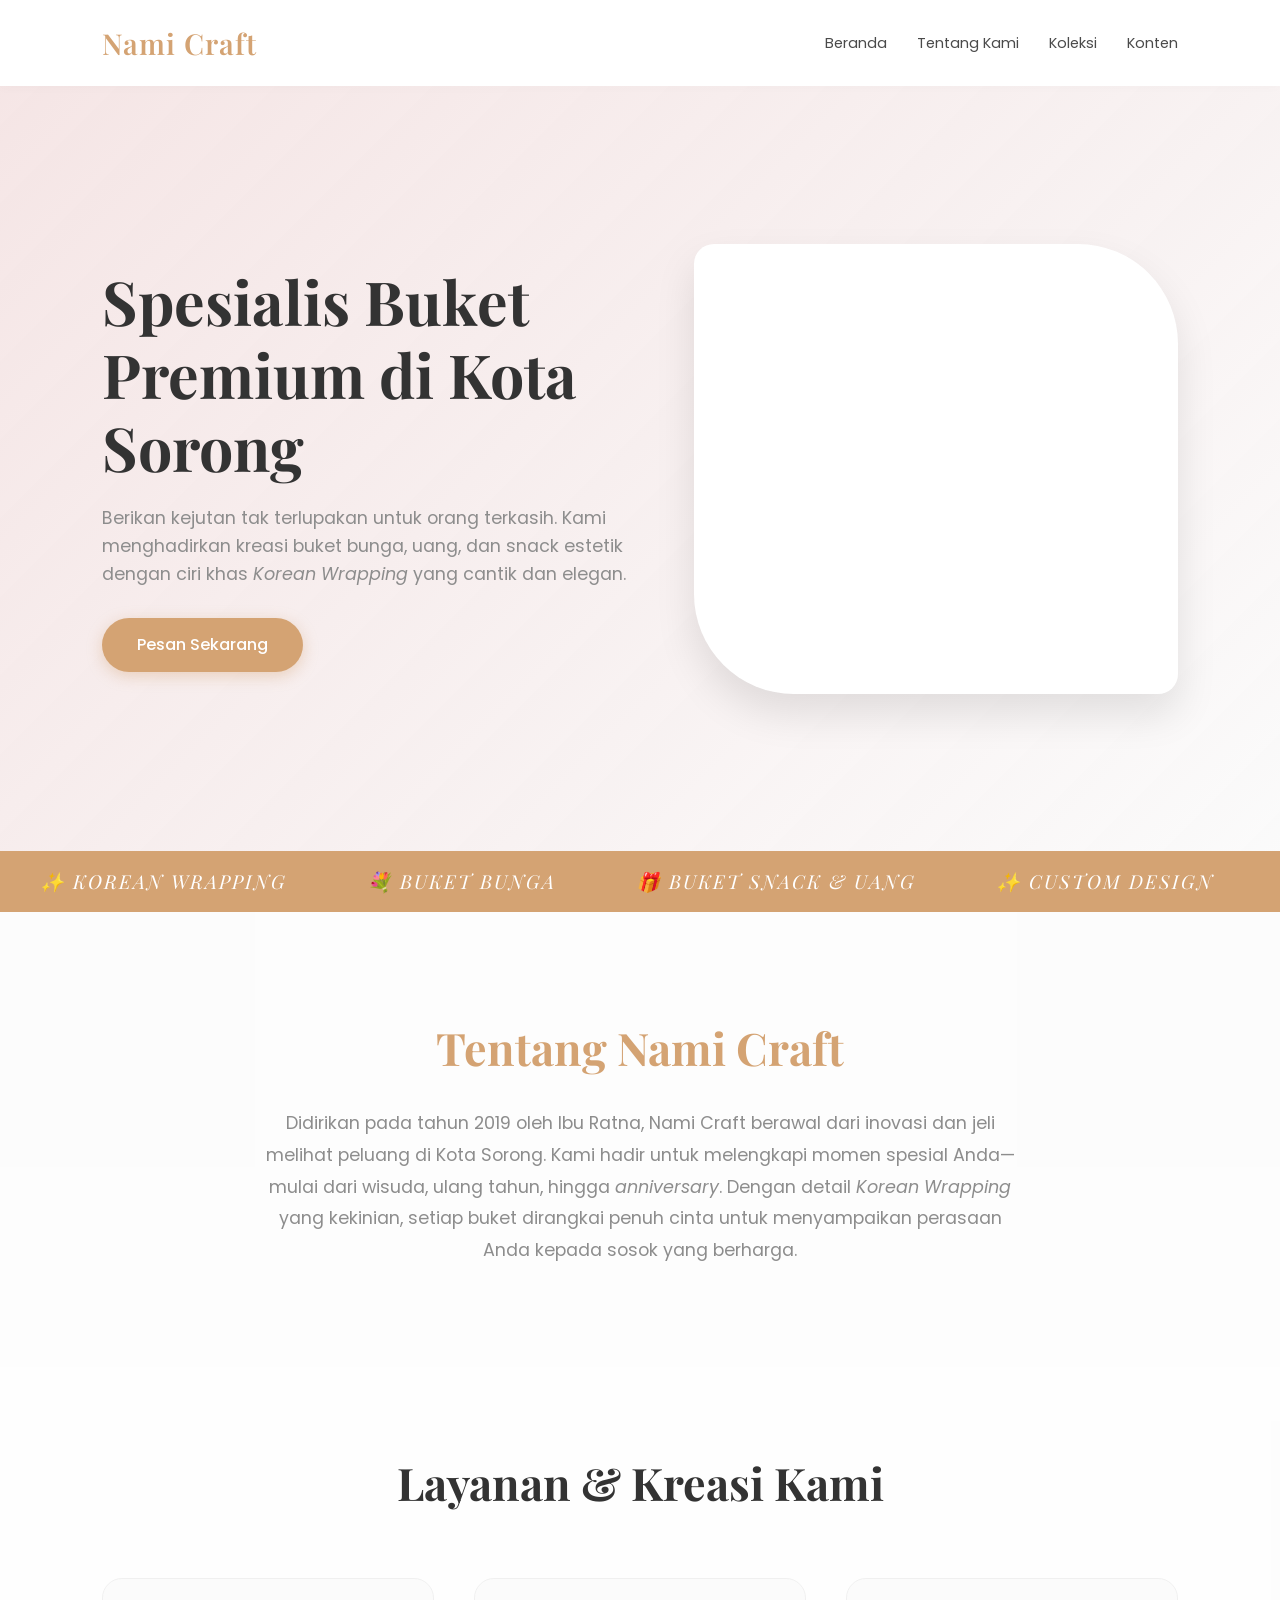
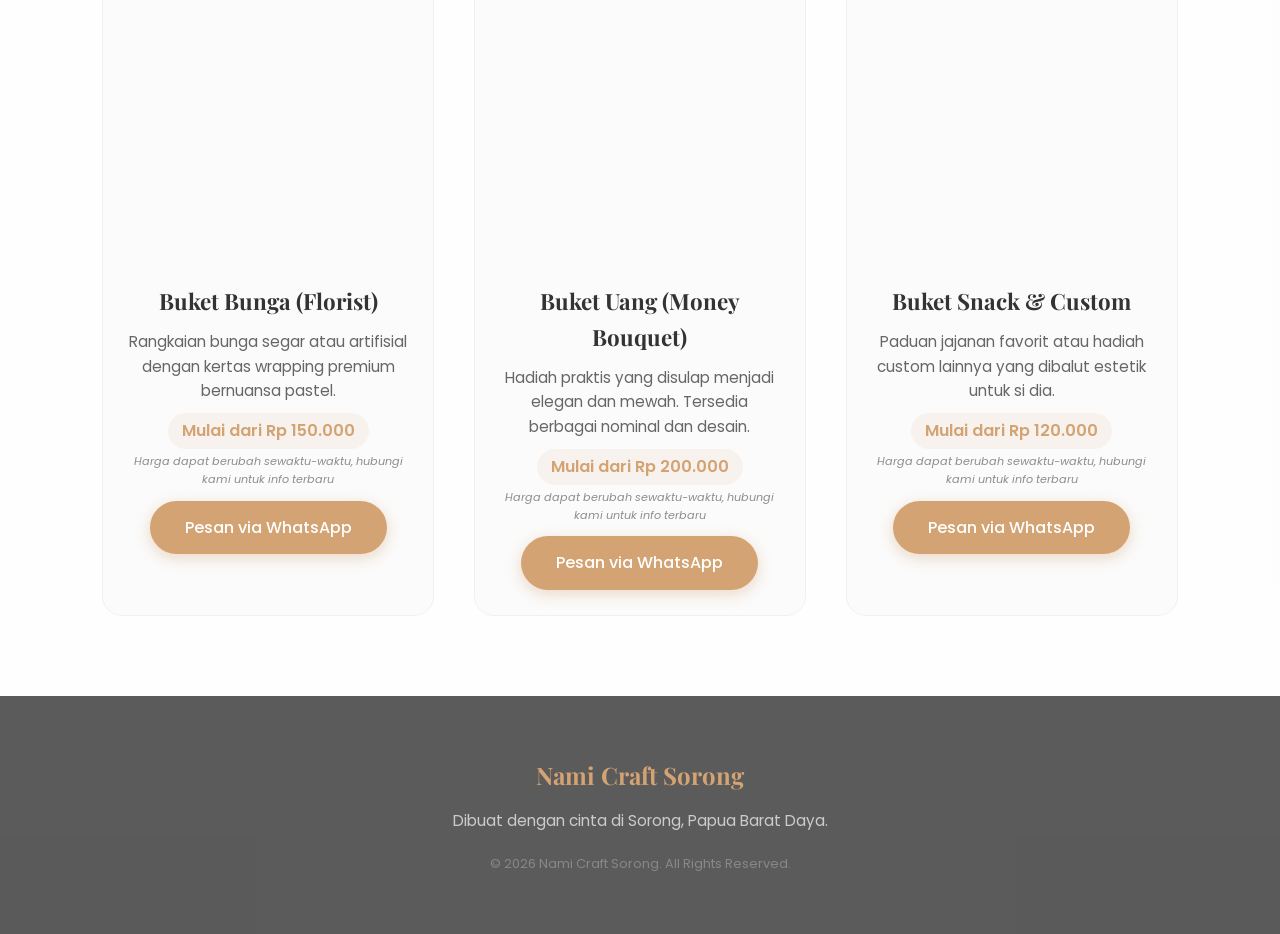
<file: index.html>
<!DOCTYPE html>
<html lang="id">
<head>
    <meta charset="UTF-8">
    <meta name="viewport" content="width=device-width, initial-scale=1.0">
    <title>Nami Craft Sorong | Estetika Kerajinan Papua</title>
    <link href="https://fonts.googleapis.com/css2?family=Playfair+Display:ital,wght@0,400;0,600;1,400&family=Poppins:wght@300;400;500&display=swap" rel="stylesheet">
    <link rel="stylesheet" href="css/style.css">
</head>
<body>

    <div id="flower-container"></div>

    <header>
        <a href="#" class="brand-logo">Nami Craft</a>
        <nav>
            <ul>
                <li><a href="#beranda">Beranda</a></li>
                <li><a href="#tentang">Tentang Kami</a></li>
                <li><a href="#koleksi">Koleksi</a></li>
                <li><a href="#konten">Konten</a></li>
            </ul>
        </nav>
    </header>

    <section class="hero" id="beranda">
        <div class="hero-content">
            <h1 id="display_heroTitle">Spesialis Buket Premium di Kota Sorong</h1>
            <p id="display_heroDesc">Berikan kejutan tak terlupakan untuk orang terkasih. Kami menghadirkan kreasi buket bunga, uang, dan snack estetik dengan ciri khas <i>Korean Wrapping</i> yang cantik dan elegan.</p>
            <a href="#koleksi" class="btn">Pesan Sekarang</a>
        </div>
        <div class="hero-image-wrapper">
            <div class="hero-image" style="background-image: url('https://images.unsplash.com/photo-1591886960571-74d43a9d4166?ixlib=rb-4.0.3&auto=format&fit=crop&w=800&q=80');"></div>
        </div>
    </section>

    <div class="marquee">
        <div class="marquee-content">
            <span>✨ KOREAN WRAPPING</span>
            <span>💐 BUKET BUNGA</span>
            <span>🎁 BUKET SNACK & UANG</span>
            <span>✨ CUSTOM DESIGN</span>
            <span>💐 KADO SPESIAL</span>
            <span>✨ KOREAN WRAPPING</span>
            <span>💐 BUKET BUNGA</span>
            <span>🎁 BUKET SNACK & UANG</span>
            <span>✨ CUSTOM DESIGN</span>
            <span>💐 KADO SPESIAL</span>
        </div>
    </div>

    <section class="about animate-on-scroll" id="tentang">
        <h2 id="display_aboutTitle">Tentang Nami Craft</h2>
        <p id="display_aboutDesc">Didirikan pada tahun 2019 oleh Ibu Ratna, Nami Craft berawal dari inovasi dan jeli melihat peluang di Kota Sorong. Kami hadir untuk melengkapi momen spesial Anda—mulai dari wisuda, ulang tahun, hingga <i>anniversary</i>. Dengan detail <i>Korean Wrapping</i> yang kekinian, setiap buket dirangkai penuh cinta untuk menyampaikan perasaan Anda kepada sosok yang berharga.</p>
    </section>

    <!-- Collections Section (dynamic, dikelola via admin) -->
    <section class="collections" id="koleksi">
        <h2 class="animate-on-scroll">Layanan & Kreasi Kami</h2>
        <div class="grid" id="productGrid"></div>
    </section>

    <!-- Video Content Section (dynamic, muncul kalau ada video) -->
    <section class="videos-section" id="konten" style="display:none;">
        <h2 class="animate-on-scroll">Konten Kami</h2>
        <div class="video-grid" id="videoGrid"></div>
    </section>

    <footer>
        <h2 id="footerTrigger">Nami Craft Sorong</h2>
        <p style="font-size: 0.95rem; margin-bottom: 20px; color: #ccc;">Dibuat dengan cinta di Sorong, Papua Barat Daya.</p>
        <p style="font-size: 0.8rem; color: #888;">&copy; 2026 Nami Craft Sorong. All Rights Reserved.</p>
    </footer>

    <script src="js/js_landing_page.js"></script>
</body>
</html>
</file>
<file: css/style.css>
:root {
--primary-color: #D4A373;
--bg-color: #FAFAFA;
--accent-color: #E9EDC9;
--text-dark: #4A4A4A;
--text-dark-rgb: 74, 74, 74;
--text-light: #8D8D8D;
--pink-soft: #F2D8D8;
}

* { margin: 0; padding: 0; box-sizing: border-box; }
html { scroll-behavior: smooth; overflow-x: hidden; }
body { font-family: 'Poppins', sans-serif; background-color: var(--bg-color); color: var(--text-dark); line-height: 1.6; }
h1, h2, h3, .brand-logo { font-family: 'Playfair Display', serif; }

/* Background Animation */
#flower-container { position: fixed; top: 0; left: 0; width: 100vw; height: 100vh; pointer-events: none; z-index: 0; overflow: hidden; }
.flower { position: absolute; top: -50px; font-size: 24px; animation: fall linear infinite; opacity: 0.6; }
@keyframes fall { 0% { transform: translateY(-50px) rotate(0deg); } 100% { transform: translateY(105vh) rotate(360deg); } }

/* Z-index management */
header, section, footer, .marquee { position: relative; z-index: 10; }

/* Header */
header { display: flex; justify-content: space-between; align-items: center; padding: 20px 8%; background-color: rgba(255, 255, 255, 0.92); backdrop-filter: blur(10px); -webkit-backdrop-filter: blur(10px); box-shadow: 0 2px 10px rgba(0,0,0,0.05); position: sticky; top: 0; }
@supports not ((backdrop-filter: blur(1px)) or (-webkit-backdrop-filter: blur(1px))) {
    header { background-color: rgba(255, 255, 255, 0.98); }
}
.brand-logo { font-size: 1.8rem; font-weight: 600; color: var(--primary-color); text-decoration: none; letter-spacing: 1px; transition: transform 0.3s ease; }
.brand-logo:hover { transform: scale(1.05); }
nav ul { list-style: none; display: flex; gap: 30px; }
nav ul li a { text-decoration: none; color: var(--text-dark); font-size: 0.9rem; font-weight: 400; position: relative; padding-bottom: 5px; }
nav ul li a::after { content: ''; position: absolute; width: 0; height: 2px; bottom: 0; left: 0; background-color: var(--primary-color); transition: width 0.3s ease; }
nav ul li a:hover::after { width: 100%; }

/* Hero */
.hero { display: flex; align-items: center; justify-content: space-between; padding: 80px 8%; background: linear-gradient(135deg, rgba(242, 216, 216, 0.6) 0%, rgba(250, 250, 250, 0.7) 100%); min-height: 85vh; overflow: hidden; }
.hero-content { max-width: 50%; }
.hero-content h1 { font-size: 3.8rem; color: #333; line-height: 1.2; margin-bottom: 20px; opacity: 0; animation: slideUp 1s ease forwards 0.2s; }
.hero-content p { font-size: 1.1rem; color: var(--text-light); margin-bottom: 30px; opacity: 0; animation: slideUp 1s ease forwards 0.4s; }
.btn { display: inline-block; padding: 14px 35px; background-color: var(--primary-color); color: #fff; text-decoration: none; border-radius: 30px; font-weight: 500; transition: all 0.4s cubic-bezier(0.175, 0.885, 0.32, 1.275); box-shadow: 0 4px 15px rgba(212, 163, 115, 0.4); opacity: 0; animation: slideUp 1s ease forwards 0.6s; }
.btn:hover { background-color: #b58555; transform: translateY(-5px) scale(1.05); box-shadow: 0 8px 25px rgba(212, 163, 115, 0.6); }

/* Hero Image */
.hero-image-wrapper { width: 45%; perspective: 1000px; }
.hero-image { width: 100%; height: 450px; background-color: #fff; border-radius: 20px 100px 20px 100px; background-size: cover; background-position: center; box-shadow: 0 20px 40px rgba(0,0,0,0.1); animation: float 6s ease-in-out infinite; transition: border-radius 0.5s ease; }
.hero-image:hover { border-radius: 100px 20px 100px 20px; }
@keyframes float { 0% { transform: translateY(0px) rotate(0deg); } 50% { transform: translateY(-20px) rotate(2deg); } 100% { transform: translateY(0px) rotate(0deg); } }
@keyframes slideUp { from { opacity: 0; transform: translateY(40px); } to { opacity: 1; transform: translateY(0); } }

/* Marquee */
.marquee { width: 100%; background-color: var(--primary-color); color: #fff; padding: 15px 0; overflow: hidden; white-space: nowrap; display: flex; font-family: 'Playfair Display', serif; font-style: italic; font-size: 1.2rem; letter-spacing: 2px; }
.marquee-content { display: flex; animation: scrollText 20s linear infinite; }
.marquee-content span { padding: 0 40px; }
@keyframes scrollText { 0% { transform: translateX(0); } 100% { transform: translateX(-50%); } }

/* Animation Scroll */
.animate-on-scroll { opacity: 0; transform: translateY(50px); transition: opacity 0.8s ease, transform 0.8s ease; }
.animate-on-scroll.is-visible { opacity: 1; transform: translateY(0); }

/* Sections */
.about { padding: 100px 8%; text-align: center; background-color: rgba(255, 255, 255, 0.5); }
.about h2 { font-size: 2.8rem; margin-bottom: 25px; color: var(--primary-color); }
.about p { max-width: 750px; margin: 0 auto; color: var(--text-light); font-size: 1.1rem; line-height: 1.8; }

.collections { padding: 80px 8%; background-color: rgba(255, 255, 255, 0.7); }
.collections h2 { text-align: center; font-size: 2.8rem; margin-bottom: 60px; color: #333; }
.grid { display: grid; grid-template-columns: repeat(auto-fit, minmax(300px, 1fr)); gap: 40px; }
.card { background: rgba(250, 250, 250, 0.8); border-radius: 20px; overflow: hidden; transition: all 0.4s ease; border: 1px solid #f0f0f0; cursor: pointer; }
.card:hover { transform: translateY(-15px); box-shadow: 0 15px 30px rgba(0,0,0,0.1); }
.card-img-wrapper { width: 100%; height: 280px; overflow: hidden; }
.card-img { width: 100%; height: 100%; background-size: cover; background-position: center; transition: transform 0.6s ease; }
.card:hover .card-img { transform: scale(1.1) rotate(1deg); }

.card:nth-child(1) .card-img { background-image: url('https://images.unsplash.com/photo-1563241527-3004b7be0ffd?ixlib=rb-4.0.3&auto=format&fit=crop&w=600&q=80'); }
.card:nth-child(2) .card-img { background-image: url('https://images.unsplash.com/photo-1628148811822-2616ecb1ebc7?ixlib=rb-4.0.3&auto=format&fit=crop&w=600&q=80'); }
.card:nth-child(3) .card-img { background-image: url('https://images.unsplash.com/photo-1549465220-1a8b9238cd48?ixlib=rb-4.0.3&auto=format&fit=crop&w=600&q=80'); }

.card-content { padding: 25px; text-align: center; position: relative; background: transparent; transition: background 0.3s ease; }
.card:hover .card-content { background: var(--pink-soft); }
.card-content h3 { font-size: 1.4rem; margin-bottom: 10px; color: #333; }

/* Footer */
footer { text-align: center; padding: 60px 8%; background-color: rgba(var(--text-dark-rgb), 0.9); color: #fff; }
footer h2 { color: var(--primary-color); margin-bottom: 15px; }

/* Responsive */
@media (max-width: 768px) {
.hero { flex-direction: column; text-align: center; padding: 60px 5%; }
.hero-content { max-width: 100%; margin-bottom: 50px; }
.hero-content h1 { font-size: 2.8rem; }
.hero-image-wrapper { width: 100%; }
.hero-image { height: 350px; }
nav ul { display: none; }
}

/* ===== Product Price Tag ===== */
.price-tag { display: inline-block; margin-top: 10px; font-weight: 600; color: var(--primary-color); font-size: 1rem; background: rgba(212, 163, 115, 0.1); padding: 5px 14px; border-radius: 20px; }
.price-note { font-size: 0.7rem; color: var(--text-light); display: block; margin-top: 4px; font-style: italic; }

/* ===== Video Content Section (TikTok style) ===== */
.videos-section { padding: 80px 8%; background-color: rgba(255, 255, 255, 0.5); }
.videos-section h2 { text-align: center; font-size: 2.8rem; margin-bottom: 60px; color: var(--primary-color); }
.video-grid { display: grid; grid-template-columns: repeat(auto-fit, minmax(220px, 1fr)); gap: 25px; max-width: 1000px; margin: 0 auto; }
.video-card { position: relative; width: 100%; aspect-ratio: 9 / 16; border-radius: 18px; overflow: hidden; background: #000; box-shadow: 0 10px 25px rgba(0,0,0,0.12); cursor: pointer; }
.video-card video { width: 100%; height: 100%; object-fit: cover; display: block; }
.video-mute-toggle { position: absolute; bottom: 14px; right: 14px; width: 34px; height: 34px; border-radius: 50%; background: rgba(0,0,0,0.5); color: #fff; border: none; font-size: 1rem; display: flex; align-items: center; justify-content: center; cursor: pointer; backdrop-filter: blur(4px); }
.video-caption { position: absolute; bottom: 0; left: 0; right: 0; padding: 30px 14px 12px; background: linear-gradient(to top, rgba(0,0,0,0.7), transparent); color: #fff; font-size: 0.85rem; margin: 0; }

/* ===== Team Section ===== */
.team-section { padding: 80px 8%; background-color: rgba(255, 255, 255, 0.7); }
.team-section h2 { text-align: center; font-size: 2.8rem; margin-bottom: 60px; color: #333; }
.team-card { text-align: center; padding: 30px 20px; }
.team-photo { width: 130px; height: 130px; border-radius: 50%; object-fit: cover; margin: 0 auto 18px; border: 4px solid var(--pink-soft); box-shadow: 0 8px 20px rgba(0,0,0,0.08); }
.team-card h3 { font-size: 1.2rem; color: #333; margin-bottom: 4px; }
.team-role { color: var(--primary-color); font-size: 0.85rem; font-weight: 500; margin-bottom: 10px; display: block; }
.team-desc { font-size: 0.9rem; color: var(--text-light); line-height: 1.5; }
</file>
